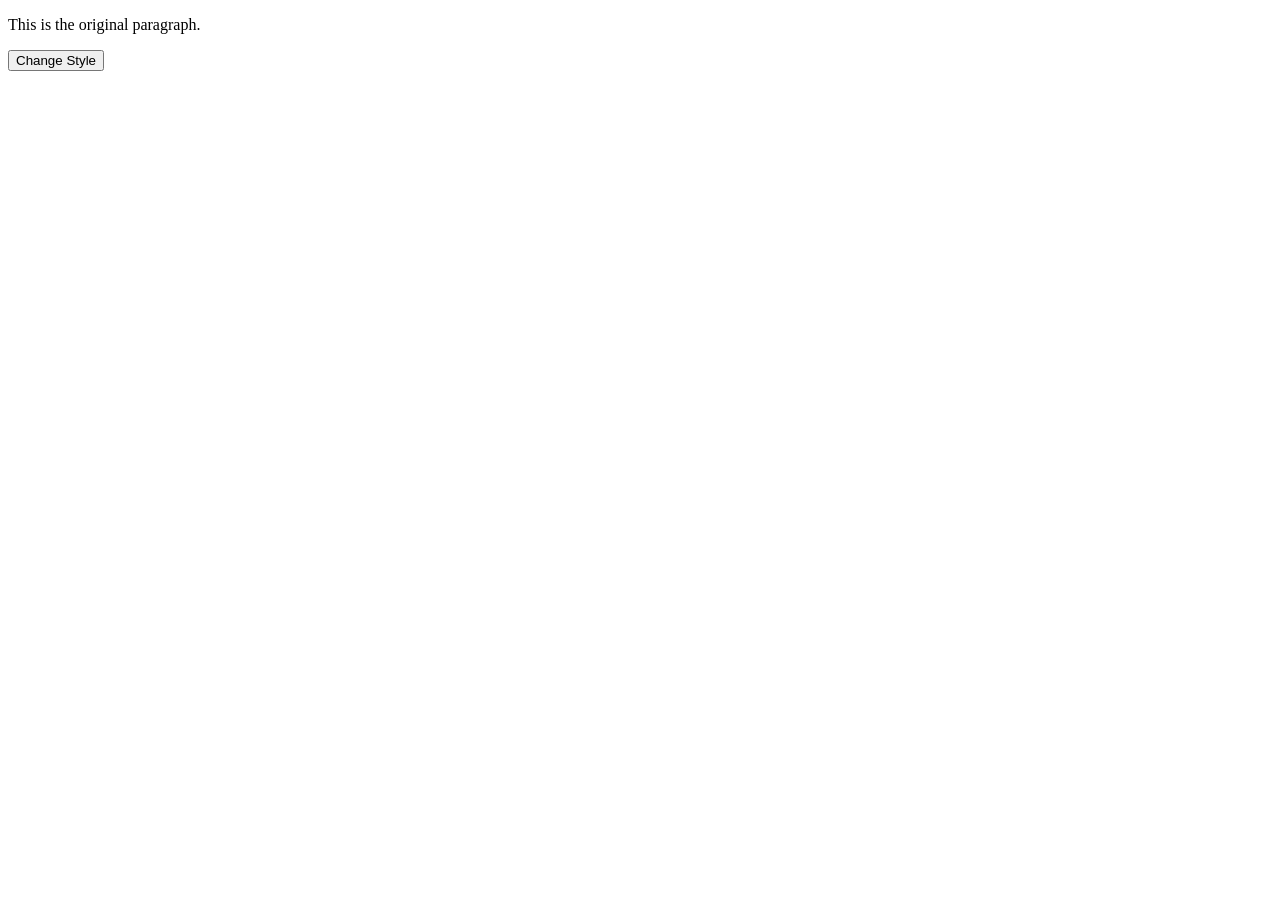
<file: LABMST/index.html>
<!DOCTYPE html>
<html>

<head>
    <title>Lab MST Task</title>
</head>

<body>
    <p id="myParagraph">This is the original paragraph.</p>
    <button id="changeStyleBtn">Change Style</button>
    
    <script src="script.js"></script>
</body>

</html>
</file>
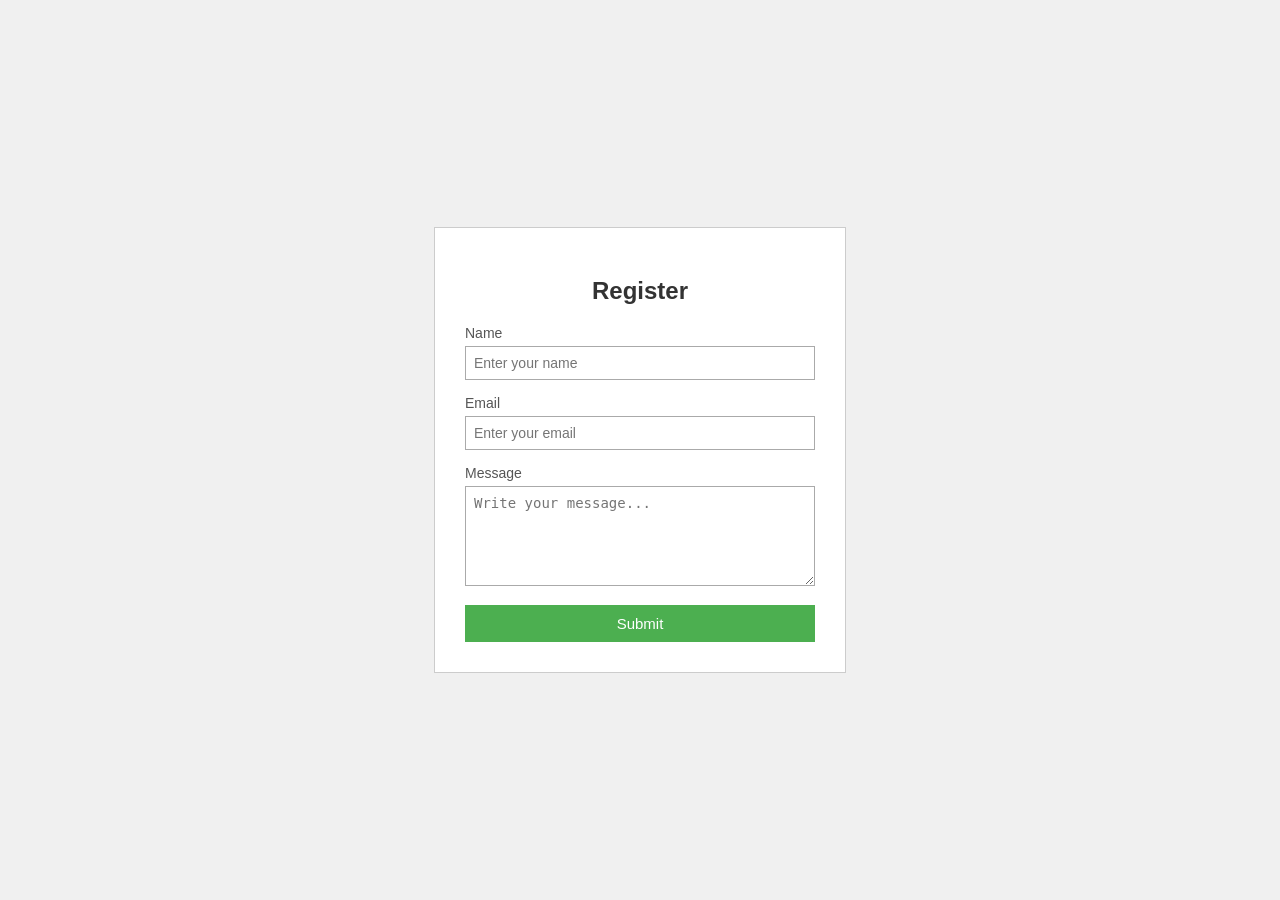
<file: EST/registrationform.html>
<!DOCTYPE html>
<html lang="en">
<head>
  <meta charset="UTF-8" />
  <meta name="viewport" content="width=device-width, initial-scale=1.0"/>
  <title>Registration Form</title>
  <style>
    body {
      font-family: Arial;
      background-color: #f0f0f0;
      display: flex;
      justify-content: center;
      align-items: center;
      height: 100vh;
      margin: 0;
    }

    .form-container {
      background-color: white;
      padding: 30px;
      border: 1px solid #ccc;
      width: 350px;
    }

    h2 {
      text-align: center;
      margin-bottom: 20px;
      color: #333;
    }

    label {
      display: block;
      margin-bottom: 5px;
      font-size: 14px;
      color: #555;
    }

    input, textarea {
      width: 100%;
      padding: 8px;
      margin-bottom: 15px;
      border: 1px solid #aaa;
      box-sizing: border-box;
      font-size: 14px;
    }

    textarea {
      height: 100px;
      resize: vertical;
    }

    button {
      width: 100%;
      padding: 10px;
      background-color: #4CAF50;
      color: white;
      border: none;
      font-size: 15px;
      cursor: pointer;
    }

    button:hover {
      background-color: #45a049;
    }
  </style>
</head>
<body>
  <div class="form-container">
    <h2>Register</h2>
    <form>
      <label for="name">Name</label>
      <input type="text" id="name" placeholder="Enter your name" />

      <label for="email">Email</label>
      <input type="email" id="email" placeholder="Enter your email" />

      <label for="message">Message</label>
      <textarea id="message" placeholder="Write your message..."></textarea>

      <button type="submit">Submit</button>
    </form>
  </div>
</body>
</html>
</file>
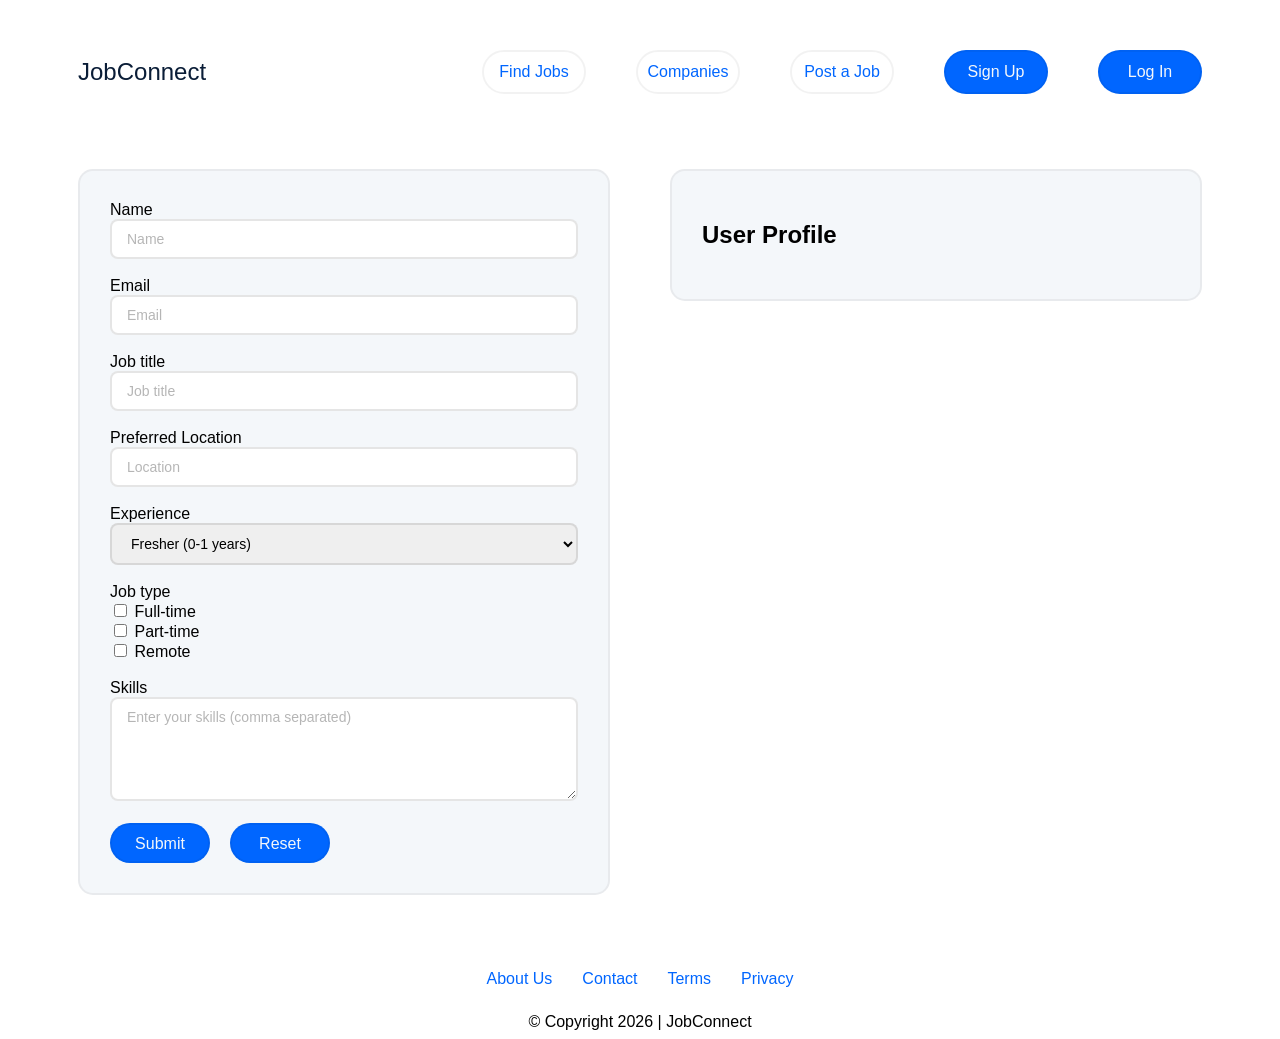
<file: EXP3/exp3.html>
<!DOCTYPE html>
<html lang="en">
<head>
    <meta charset="UTF-8">
    <meta name="viewport" content="width=device-width, initial-scale=1.0">
    <title>Profile | JobConnect</title>
    <style>
        body{
            font-family:'Segoe UI', Tahoma, Geneva, Verdana, sans-serif;
        }
        .blank{
            flex-grow: 2;
        }
        .nav{
            margin-top: 50px;
            margin-left: 70px;
            margin-right: 70px;
            margin-bottom: 75px;
            display: flex;
            flex-direction: row;
            flex-wrap: nowrap;   
            gap: 50px;
            justify-content: flex-start; 
            align-items: center; 
        }
        .logo{
            color: #0A1D37;
            font-size: x-large;
        }
        .buttons{
            display: grid;
            border: 2px solid rgba(0, 0, 0, 0.05);
            border-radius: 100px;
            width:100px;
            height: 40px;
            place-items: center;
        }
        a{
            text-decoration: none;
        }
        a.nav-buttons{
            color: #0066FF;
        }
        a.reg{
            color: #F4F7FA; 
        }
        a.nav-buttons:hover{
            color: #01398d; 
        }
        a.reg:hover{
            color:#e0ebf7;
        }
        .buttons-reg{
            display: grid;
            border: 2px solid rgba(0, 0, 0, 0.05);
            border-radius: 100px;
            width:100px;
            height: 40px;
            text-align: center;
            place-items: center;
            background-color: #0066FF;
        }
        .main{
            display:flex;
            justify-content: space-between;
            align-items: flex-start;
            margin: 50px 70px;
            gap: 60px;
        }
        .form-submission, .profile-section{
            flex: 1;
            background-color: #F4F7FA;
            padding: 30px;
            border-radius: 15px;
            border: 2px solid rgba(0, 0, 0, 0.05);
        }
        input::placeholder, textarea::placeholder {
            font-family: 'Segoe UI', Tahoma, Geneva, Verdana, sans-serif;
            color: rgba(0, 0, 0, 0.289);
            font-weight: 500;
        }
        .form-button{
            display: flex;
            gap: 20px;
        }
        #reset, #submit{
            font-family: 'Segoe UI', Tahoma, Geneva, Verdana, sans-serif;
            color: #F4F7FA;
            font-size: medium;
            border: 2px solid rgba(0, 0, 0, 0.05);
            border-radius: 100px;
            width:100px;
            height: 40px;
            place-content: center;
            background-color: #0066FF;
        }
        #reset:hover, #submit:hover{
            color:#e0ebf7;
        }
        #reset:active, #submit:active{
            transform: scale(0.95);
        }
        .footer{
            display: flex;
            flex-direction: row;
            flex-wrap: nowrap;
            gap: 30px;
            justify-content: center;
            align-items: center;
            margin-top: 75px;
        }
        .footer-buttons{
            color:#0066FF;
        }
        a.footer-buttons:hover{
            color: #01398d; 
        }
        .copyright{
            display: flex;
            padding-top: 25px;
            justify-content: center;
        }
        input:not([type="checkbox"]), select, textarea {
            width: 100%;
            padding: 10px 15px;
            border: 2px solid rgba(0, 0, 0, 0.1);
            border-radius: 8px;
            outline: none;
            font-size: 14px;
            transition: 0.3s ease;
            box-sizing: border-box;
        }
        input:not([type="checkbox"]):focus, select:focus, textarea:focus {
            border-color: #0066FF;
            box-shadow: 0 0 0 3px rgba(0, 102, 255, 0.1);
        }
    </style>
</head>
<body>
    <div class="nav">
        <div class="logo">JobConnect</div>
        <div class="blank"></div>
        <div class="buttons"><a class="nav-buttons" href="#">Find Jobs</a></div>
        <div class="buttons"><a class="nav-buttons" href="#">Companies</a></div>
        <div class="buttons"><a class="nav-buttons" href="../Experiment4/exp4.html">Post a Job</a></div>
        <div class="buttons-reg"><a class="reg" href="#">Sign Up</a></div>
        <div class="buttons-reg"><a class="reg" href="#">Log In</a></div>
    </div>
    <div class="main">
        <div class="form-submission">
            <form id="jobForm">
                <label>Name</label>
                <input id="name" type="text" name="fname" placeholder="Name" required><br><br>
                <label>Email</label>
                <input id="email" type="email" name="femail" placeholder="Email" required><br><br>
                <label>Job title</label>
                <input id="title" type="text" name="ftitle" placeholder="Job title" required><br><br>
                <label>Preferred Location</label>
                <input id="location" type="text" name="flocation" placeholder ="Location" required><br><br>
                <label>Experience</label>
                <select id="experience">
                    <option value="" disabled>Select Experience</option>
                    <option>Fresher (0-1 years)</option>
                    <option>Junior (1-3 years)</option>
                    <option>Mid-Level (3-5 years)</option>
                    <option>Senior (5-8 years)</option>
                    <option>Expert (8+ years)</option>
                </select><br><br>
                <label>Job type</label><br>
                <input type="checkbox" id="fulltime" name="jobtype" value="Full-time">
                <label for="fulltime">Full-time</label><br>
                <input type="checkbox" id="parttime" name="jobtype" value="Part-time">
                <label for="parttime">Part-time</label><br>
                <input type="checkbox" id="remote" name="jobtype" value="Remote">
                <label for="remote">Remote</label><br><br>
                <label>Skills</label><br>
                <textarea id="skills" rows="5" cols="30"name="fskill" placeholder="Enter your skills (comma separated)"></textarea><br><br>
                <div class="form-button">
                    <input id="submit" type="submit" value="Submit">
                    <input id="reset" type="reset" value="Reset">
                </div>
            </form>
        </div>

        <div class="profile-section">
            <h2>User Profile</h2>
                <p id="displayName"></p>
                <p id="displayEmail"></p>
                <p id="displayJobTitle"></p>
                <p id="displayLocation"></p>
                <p id="displayExp"></p>
                <p id="displayType"></p>
                <p id="displaySkills"></p>
        </div>
    </div>
    <div class="footer">
        <div><a class="footer-buttons" href="#">About Us</a></div>
        <div><a class="footer-buttons" href="#">Contact</a></div>
        <div><a class="footer-buttons" href="#">Terms</a></div>
        <div><a class="footer-buttons" href="#">Privacy</a></div>
    </div>
    <div class="copyright">&copy; Copyright 2026 | JobConnect</div>

    <script>
        document.getElementById("jobForm").addEventListener("submit", function(event){

            event.preventDefault();

            let name = document.getElementById("name").value;
            let email = document.getElementById("email").value;
            let jobTitle = document.getElementById("title").value;
            let locations = document.getElementById("location").value;
            let locationArray = locations.split(",");
            locationArray = locationArray.map(loc => loc.trim());
            let locationDisp = locationArray.join(", ");
            let exp = document.getElementById("experience").value;
            let selectedTypes = [];
            let checkboxes = document.querySelectorAll('input[name="jobtype"]:checked');
            checkboxes.forEach((checkbox) => {
                selectedTypes.push(checkbox.value);
            });
            let typesDisp = selectedTypes.join(", ");
            let skills = document.getElementById("skills").value;
            let skillarray = skills.split(",");
            skillarray = skillarray.map(loc=>loc.trim());
            let skillDisp = skillarray.join(", ");

            // Display on right side
            document.getElementById("displayName").innerHTML = "Name: " + name;
            document.getElementById("displayEmail").innerHTML = "Email: " + email;
            document.getElementById("displayJobTitle").innerHTML = "Job Title: " + jobTitle;
            document.getElementById("displayLocation").innerHTML = "Preferred Locations: " + locationDisp;
            document.getElementById("displayExp").innerHTML = "Experience: " + exp;
            document.getElementById("displayType").innerHTML = "Job Type: " + typesDisp;
            document.getElementById("displaySkills").innerHTML = "Skills: " + skillDisp;

        });
    </script>
</body>
</html>
</file>
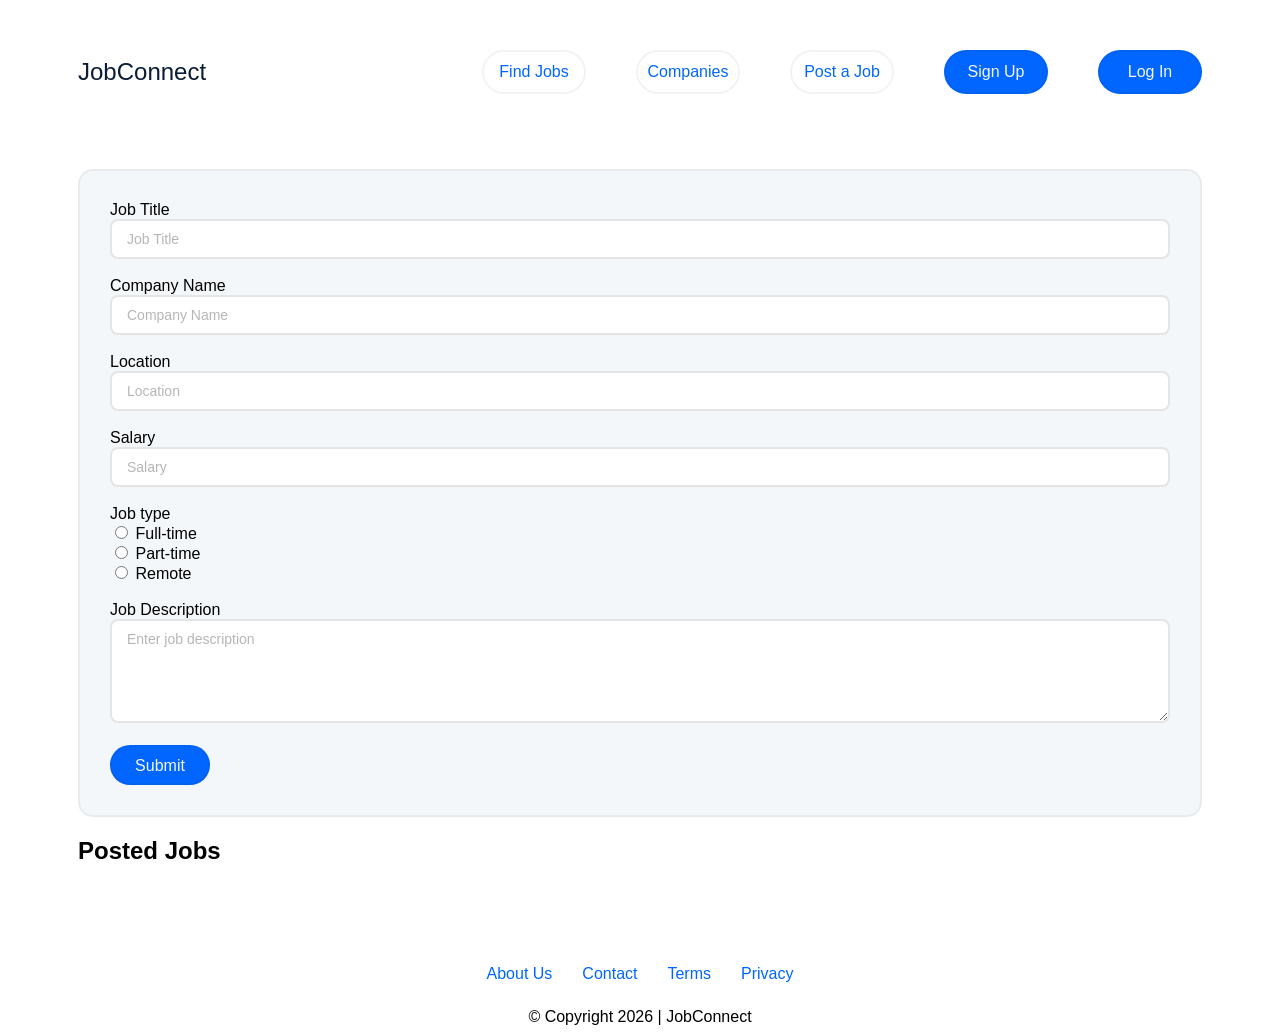
<file: EXP4/exp4.html>
<!DOCTYPE html>
<html lang="en">
<head>
    <meta charset="UTF-8">
    <meta name="viewport" content="width=device-width, initial-scale=1.0">
    <title>Job Posting | JobConnect</title>
    <style>
        body{
            font-family:'Segoe UI', Tahoma, Geneva, Verdana, sans-serif;
        }
        .blank{
            flex-grow: 2;
        }
        .nav{
            margin-top: 50px;
            margin-left: 70px;
            margin-right: 70px;
            margin-bottom: 75px;
            display: flex;
            flex-direction: row;
            flex-wrap: nowrap;   
            gap: 50px;
            justify-content: flex-start; 
            align-items: center; 
        }
        .logo{
            color: #0A1D37;
            font-size: x-large;
        }
        .buttons{
            display: grid;
            border: 2px solid rgba(0, 0, 0, 0.05);
            border-radius: 100px;
            width:100px;
            height: 40px;
            place-items: center;
        }
        a{
            text-decoration: none;
        }
        a.nav-buttons{
            color: #0066FF;
        }
        a.reg{
            color: #F4F7FA; 
        }
        a.nav-buttons:hover{
            color: #01398d; 
        }
        a.reg:hover{
            color:#e0ebf7;
        }
        .buttons-reg{
            display: grid;
            border: 2px solid rgba(0, 0, 0, 0.05);
            border-radius: 100px;
            width:100px;
            height: 40px;
            text-align: center;
            place-items: center;
            background-color: #0066FF;
        }
        .main{
            margin: 50px 70px;
            gap: 60px;
        }
        .form-submission{
            background-color: #F4F7FA;
            padding: 30px;
            border-radius: 15px;
            border: 2px solid rgba(0, 0, 0, 0.05);
        }
        input::placeholder, textarea::placeholder {
            font-family: 'Segoe UI', Tahoma, Geneva, Verdana, sans-serif;
            color: rgba(0, 0, 0, 0.289);
            font-weight: 500;
        }
        .form-button{
            display: flex;
            gap: 20px;
        }
        #reset, #submit, .apply-btn{
            font-family: 'Segoe UI', Tahoma, Geneva, Verdana, sans-serif;
            color: #F4F7FA;
            font-size: medium;
            border: 2px solid rgba(0, 0, 0, 0.05);
            border-radius: 100px;
            width:100px;
            height: 40px;
            place-content: center;
            background-color: #0066FF;
        }
        #reset:hover, #submit:hover, .apply-btn:hover{
            color:#e0ebf7;
        }
        #reset:active, #submit:active, .apply-btn:active{
            transform: scale(0.95);
        }
        #jobCardsContainer {
            display: grid;
            grid-template-columns: repeat(auto-fill, minmax(300px, 1fr));
            gap: 30px;
            margin-top: 25px;
            justify-content: start;
        }
        .job-card {
            width: 300px;
            min-height: 250px;
            background-color: #F4F7FA;
            padding: 20px;
            border-radius: 15px;
            border: 2px solid rgba(0, 0, 0, 0.05);
        }
        .footer{
            display: flex;
            flex-direction: row;
            flex-wrap: nowrap;
            gap: 30px;
            justify-content: center;
            align-items: center;
            margin-top: 75px;
        }
        .footer-buttons{
            color:#0066FF;
        }
        a.footer-buttons:hover{
            color: #01398d; 
        }
        .copyright{
            display: flex;
            padding-top: 25px;
            justify-content: center;
        }
        input:not([type="checkbox"]):not([type="radio"]), select, textarea {
            width: 100%;
            padding: 10px 15px;
            border: 2px solid rgba(0, 0, 0, 0.1);
            border-radius: 8px;
            outline: none;
            font-size: 14px;
            transition: 0.3s ease;
            box-sizing: border-box;
        }
        input:not([type="checkbox"]):focus, select:focus, textarea:focus {
            border-color: #0066FF;
            box-shadow: 0 0 0 3px rgba(0, 102, 255, 0.1);
        }
    </style>
</head>
<body>
    <div class="nav">
        <div class="logo">JobConnect</div>
        <div class="blank"></div>
        <div class="buttons"><a class="nav-buttons" href="#">Find Jobs</a></div>
        <div class="buttons"><a class="nav-buttons" href="#">Companies</a></div>
        <div class="buttons"><a class="nav-buttons" href="exp4.html">Post a Job</a></div>
        <div class="buttons-reg"><a class="reg" href="#">Sign Up</a></div>
        <div class="buttons-reg"><a class="reg" href="#">Log In</a></div>
    </div>
    <div class="main">
        <div class="form-submission">
            <form id="jobPostingForm" action="">
                <label>Job Title</label>
                <input id="title" type="text" name="ftitle" placeholder="Job Title" required><br><br>
                <label>Company Name</label>
                <input id="company-name" type="text" name="fcompany" placeholder="Company Name" required><br><br>
                <label>Location</label>
                <input id="location" type="text" name="flocation" placeholder="Location" required><br><br>
                <label>Salary</label>
                <input id="salary" type="text" name="fsalary" placeholder="Salary" required><br><br>
                <label>Job type</label><br>
                <input type="radio" id="fulltime" name="jobtype" value="Full-time">
                <label for="fulltime">Full-time</label><br>
                <input type="radio" id="parttime" name="jobtype" value="Part-time">
                <label for="parttime">Part-time</label><br>
                <input type="radio" id="remote" name="jobtype" value="Remote">
                <label for="remote">Remote</label><br><br>
                <label>Job Description</label><br>
                <textarea id="description" rows="5" cols="30"name="fskill" placeholder="Enter job description"></textarea><br><br>
                <div class="form-button">
                    <input id="submit" type="submit" value="Submit">
                    <!--<input id="reset" type="reset" value="Reset">-->
                </div>
            </form>
        </div>

        <h2>Posted Jobs</h2>
        <div id="jobCardsContainer"></div>
    </div>
    <div class="footer">
        <div><a class="footer-buttons" href="#">About Us</a></div>
        <div><a class="footer-buttons" href="#">Contact</a></div>
        <div><a class="footer-buttons" href="#">Terms</a></div>
        <div><a class="footer-buttons" href="#">Privacy</a></div>
    </div>
    <div class="copyright">&copy; Copyright 2026 | JobConnect</div>

    <script>
    document.getElementById("jobPostingForm").addEventListener("submit", function(e) {
        e.preventDefault();
        let title = document.getElementById("title").value;
        let company = document.getElementById("company-name").value;
        let location = document.getElementById("location").value;
        let salary = document.getElementById("salary").value;
        let jobType = document.querySelector('input[name="jobtype"]:checked');
        let selectedType = jobType ? jobType.value : "Not specified";
        let description = document.getElementById("description").value;

        let card = document.createElement("div");
        card.classList.add("job-card");
        card.innerHTML = `
            <h3>${title}</h3>
            <p><strong>Company:</strong> ${company}</p>
            <p><strong>Location:</strong> ${location}</p>
            <p><strong>Salary: </strong> Rs. ${salary}</p>
            <p><strong>Job Type:</strong> ${selectedType}</p>
            <p><strong>Description:</strong> ${description}</p>
            <button class="apply-btn">Apply</button>
        `;
        document.getElementById("jobCardsContainer").prepend(card);
        e.target.reset();
    });
    </script>
</body>
</html>
</file>
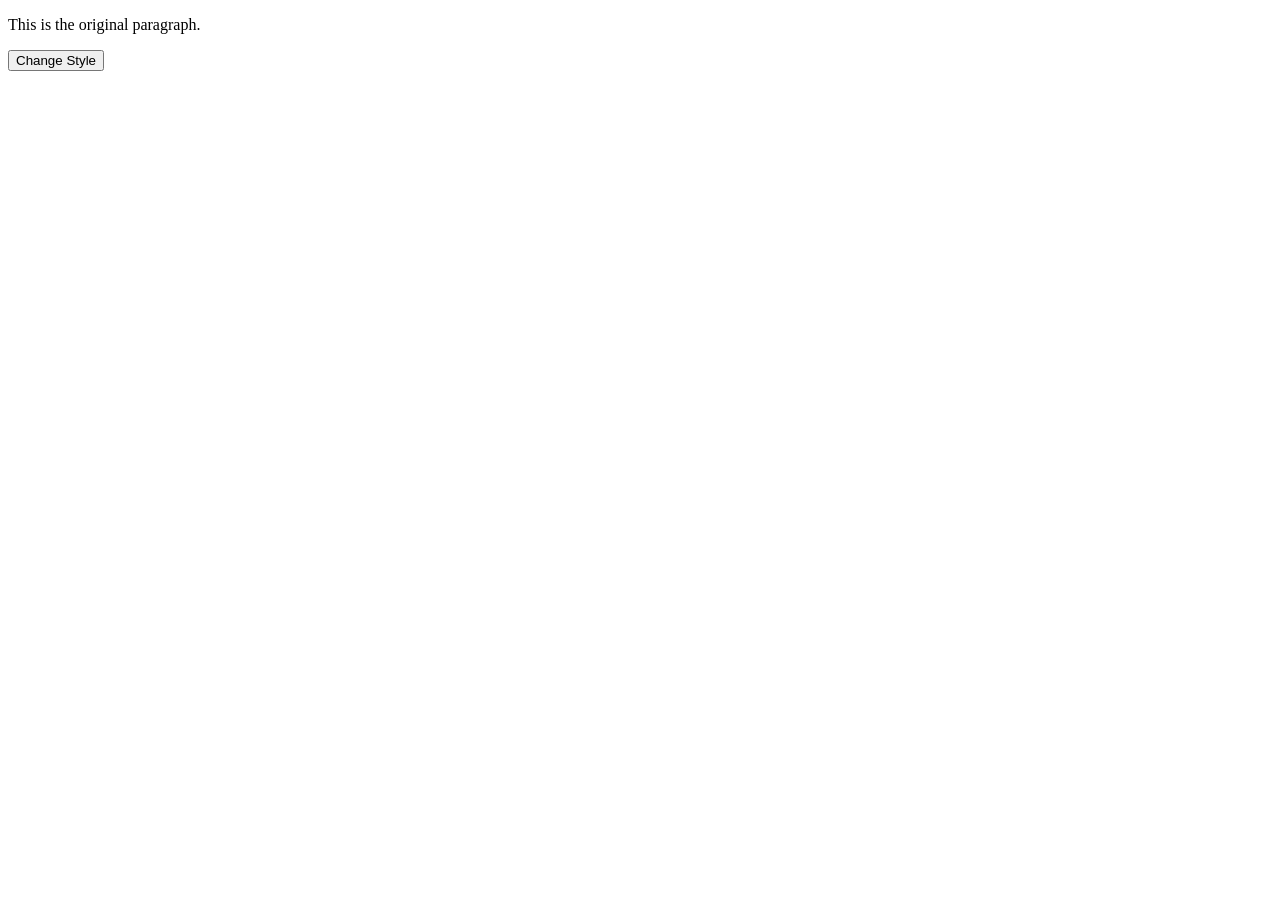
<file: LABMST/index2.html>
<!DOCTYPE html>
<html>

<head>
    <title>Lab MST Task</title>
</head>

<body>
    <p id="myParagraph">This is the original paragraph.</p>
    <button id="changeStyleBtn">Change Style</button>
    
    <script src="script2.js"></script>
</body>

</html>
</file>
